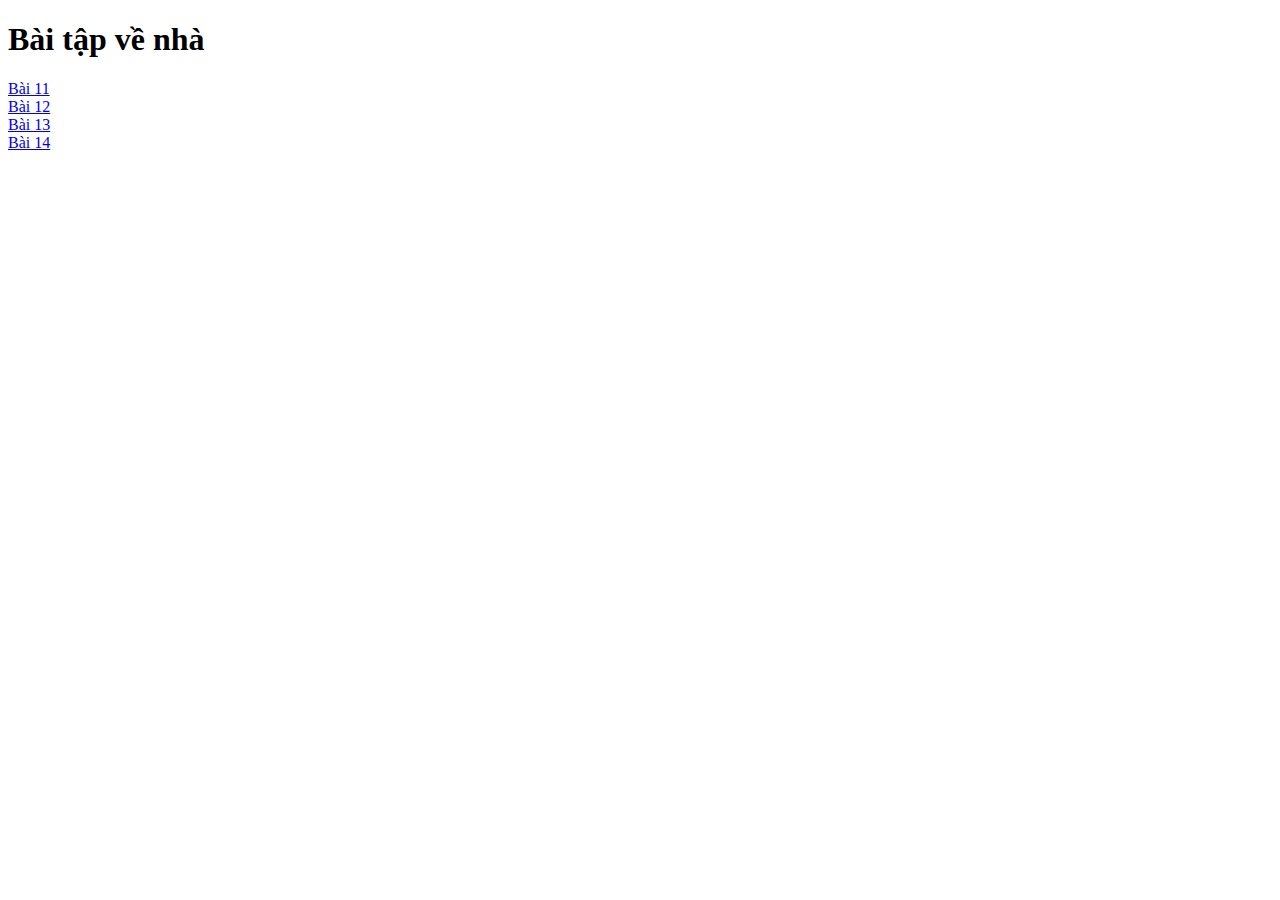
<file: index.html>
<!DOCTYPE html>
<html lang="en">
  <head>
    <meta charset="UTF-8" />
    <title>Document</title>
  </head>
  <body>
    <h1>Bài tập về nhà</h1>
    <a href="bai11.html">Bài 11</a><br />
    <a href="bai12.html">Bài 12</a><br />
    <a href="bai13.html">Bài 13</a><br />
    <a href="bai14.html">Bài 14</a><br />
  </body>
</html>
</file>
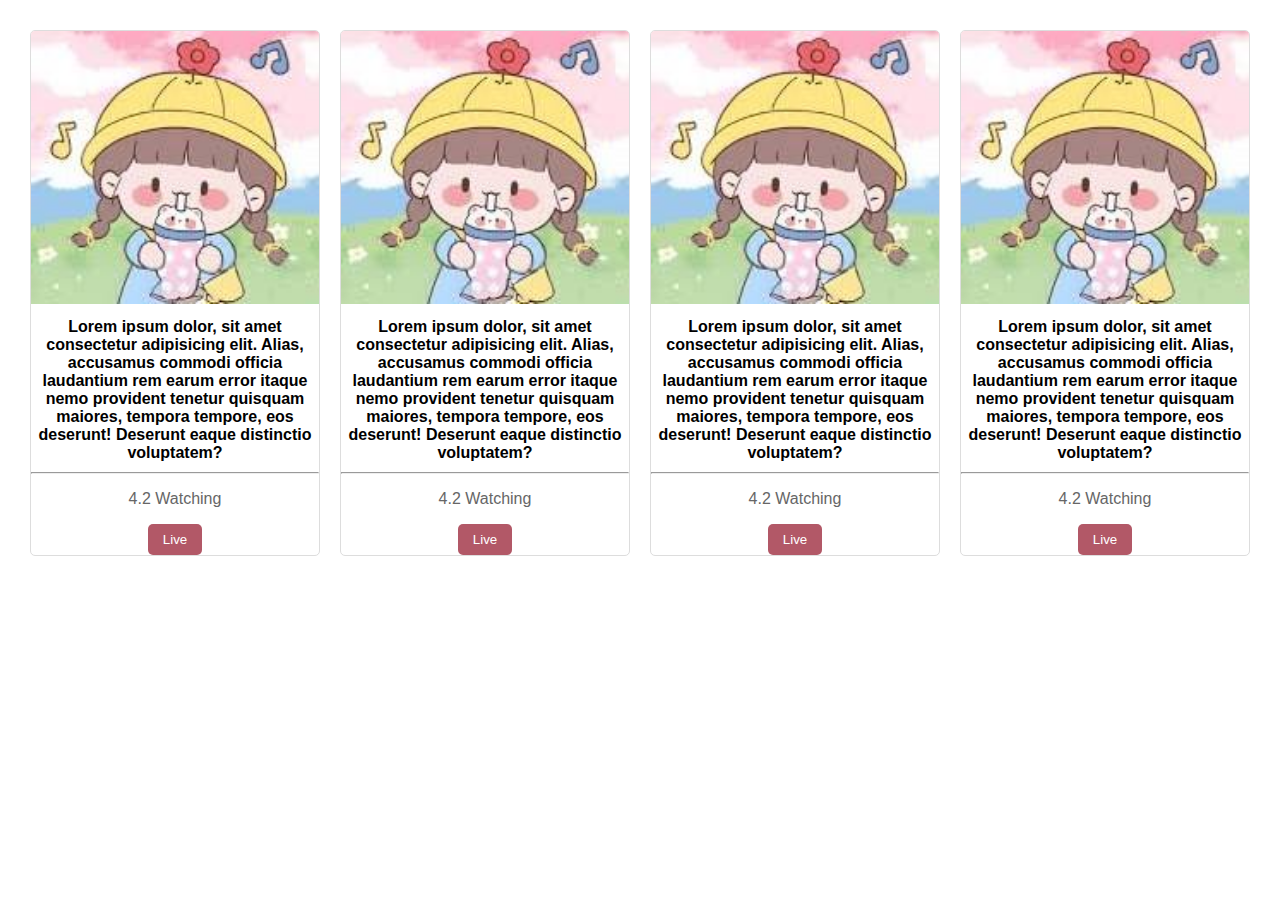
<file: bai12.html>
<!DOCTYPE html>
<html lang="vi">
  <head>
    <meta charset="UTF-8" />
    <meta name="viewport" content="width=device-width, initial-scale=1.0" />
    <title>Bố cục web đáp ứng</title>
    <link rel="stylesheet" href="bai12.css" />
  </head>
  <body>
    <div class="container">
      <div class="card">
        <img
          src="[data-uri]"
          alt="Hình ảnh 1"
        />
        <div class="card-content">
          <h3>
            Lorem ipsum dolor, sit amet consectetur adipisicing elit. Alias,
            accusamus commodi officia laudantium rem earum error itaque nemo
            provident tenetur quisquam maiores, tempora tempore, eos deserunt!
            Deserunt eaque distinctio voluptatem?
          </h3>
          <hr />
          <p>4.2 Watching</p>
          <button>Live</button>
        </div>
      </div>
      <div class="card">
        <img
          src="[data-uri]"
          alt="Hình ảnh 2"
        />
        <div class="card-content">
          <h3>
            Lorem ipsum dolor, sit amet consectetur adipisicing elit. Alias,
            accusamus commodi officia laudantium rem earum error itaque nemo
            provident tenetur quisquam maiores, tempora tempore, eos deserunt!
            Deserunt eaque distinctio voluptatem?
          </h3>
          <hr />
          <p>4.2 Watching</p>
          <button>Live</button>
        </div>
      </div>
      <div class="card">
        <img
          src="[data-uri]"
          alt="Hình ảnh 3"
        />
        <div class="card-content">
          <h3>
            Lorem ipsum dolor, sit amet consectetur adipisicing elit. Alias,
            accusamus commodi officia laudantium rem earum error itaque nemo
            provident tenetur quisquam maiores, tempora tempore, eos deserunt!
            Deserunt eaque distinctio voluptatem?
          </h3>
          <hr />
          <p>4.2 Watching</p>
          <button>Live</button>
        </div>
      </div>
      <div class="card">
        <img
          src="[data-uri]"
          alt="Hình ảnh 4"
        />
        <div class="card-content">
          <h3>
            Lorem ipsum dolor, sit amet consectetur adipisicing elit. Alias,
            accusamus commodi officia laudantium rem earum error itaque nemo
            provident tenetur quisquam maiores, tempora tempore, eos deserunt!
            Deserunt eaque distinctio voluptatem?
          </h3>
          <hr />
          <p>4.2 Watching</p>
          <button>Live</button>
        </div>
      </div>
    </div>
  </body>
</html>
</file>
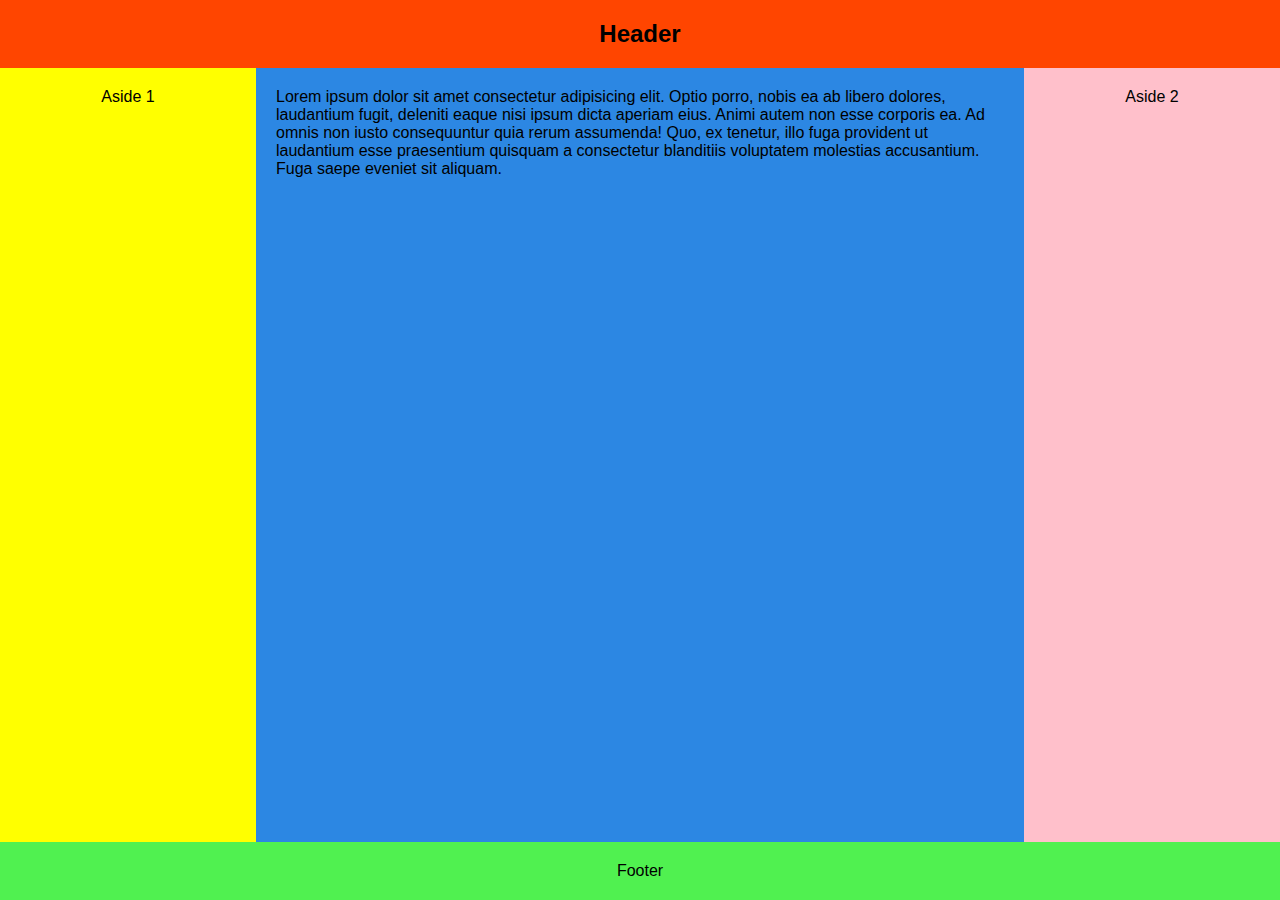
<file: bai13.html>
<!DOCTYPE html>
<html lang="en">
  <head>
    <meta charset="UTF-8" />
    <meta http-equiv="X-UA-Compatible" content="IE=edge" />
    <meta name="viewport" content="width=device-width, initial-scale=1.0" />
    <title>Document</title>
    <link rel="stylesheet" href="bai13.css" />
  </head>
  <body>
    <div class="container">
      <header>Header</header>
      <aside1>Aside 1</aside1>
      <main>
        <p>
          Lorem ipsum dolor sit amet consectetur adipisicing elit. Optio porro,
          nobis ea ab libero dolores, laudantium fugit, deleniti eaque nisi
          ipsum dicta aperiam eius. Animi autem non esse corporis ea. Ad omnis
          non iusto consequuntur quia rerum assumenda! Quo, ex tenetur, illo
          fuga provident ut laudantium esse praesentium quisquam a consectetur
          blanditiis voluptatem molestias accusantium. Fuga saepe eveniet sit
          aliquam.
        </p>
      </main>
      <aside2>Aside 2</aside2>
      <footer>Footer</footer>
    </div>
  </body>
</html>
</file>
<file: bai12.css>
* {
  box-sizing: border-box;
}

body {
  margin: 0;
  font-family: Arial, sans-serif;
}

.container {
  display: flex;
  flex-wrap: wrap;
  justify-content: space-around;
  padding: 20px;
}

.card {
  background-color: #fff;
  border: 1px solid #ddd;
  border-radius: 5px;
  margin: 10px;
  width: calc(25% - 20px); /* 4 items per row on laptop */
  text-align: center;
  overflow: hidden;
}

.card img {
  width: 100%;
  height: auto;
}

.card h3 {
  font-size: 16px; /* Default size */
  margin: 10px 0;
}

.card p {
  font-size: 16px; /* Default size */
  color: #666;
}

.card button {
  background-color: rgb(178, 88, 103);
  color: white;
  border: none;
  padding: 8px 15px;
  border-radius: 5px;
  cursor: pointer;
}

.card button:hover {
  background-color: #0056b3;
}

@media (max-width: 1024px) {
  .card {
    width: calc(50% - 20px); /* 2 items per row on tablet */
  }
}

@media (max-width: 600px) {
  .card {
    width: 100%; /* 1 item per row on mobile */
  }

  .card h3,
  .card p {
    font-size: 14px; /* Smaller size for mobile */
  }
}
</file>
<file: bai13.css>
* {
  margin: 0;
  padding: 0;
  box-sizing: border-box;
}
.container {
  display: grid;
  grid-template-rows: auto 1fr auto;
  grid-template-columns: 1fr 3fr 1fr;
  grid-template-areas:
    "header header header"
    "aside1 content aside2"
    "footer footer footer";
  height: 100vh;
  text-align: center;
  font-family: Arial, sans-serif;
}
header {
  grid-area: header;
  background-color: orangered;
  padding: 20px;
  font-size: 24px;
  font-weight: bold;
}
aside1 {
  grid-area: aside1;
  background-color: yellow;
  padding: 20px;
}
aside2 {
  grid-area: aside2;
  background-color: pink;
  padding: 20px;
}
main {
  grid-area: content;
  background-color: #2c87e3;
  padding: 20px;

  text-align: left;
}
footer {
  grid-area: footer;
  background-color: #50f150;
  padding: 20px;
}

@media (max-width: 1200px) {
  .container {
    grid-template-columns: 1fr 1fr;
    grid-template-areas:
      "header header"
      "content content"
      "aside1 aside2"
      "footer footer";
  }
}

@media (max-width: 600px) {
  .container {
    grid-template-columns: 1fr;
    grid-template-areas:
      "header"
      "content"
      "aside1"
      "aside2"
      "footer";
  }
}
</file>
